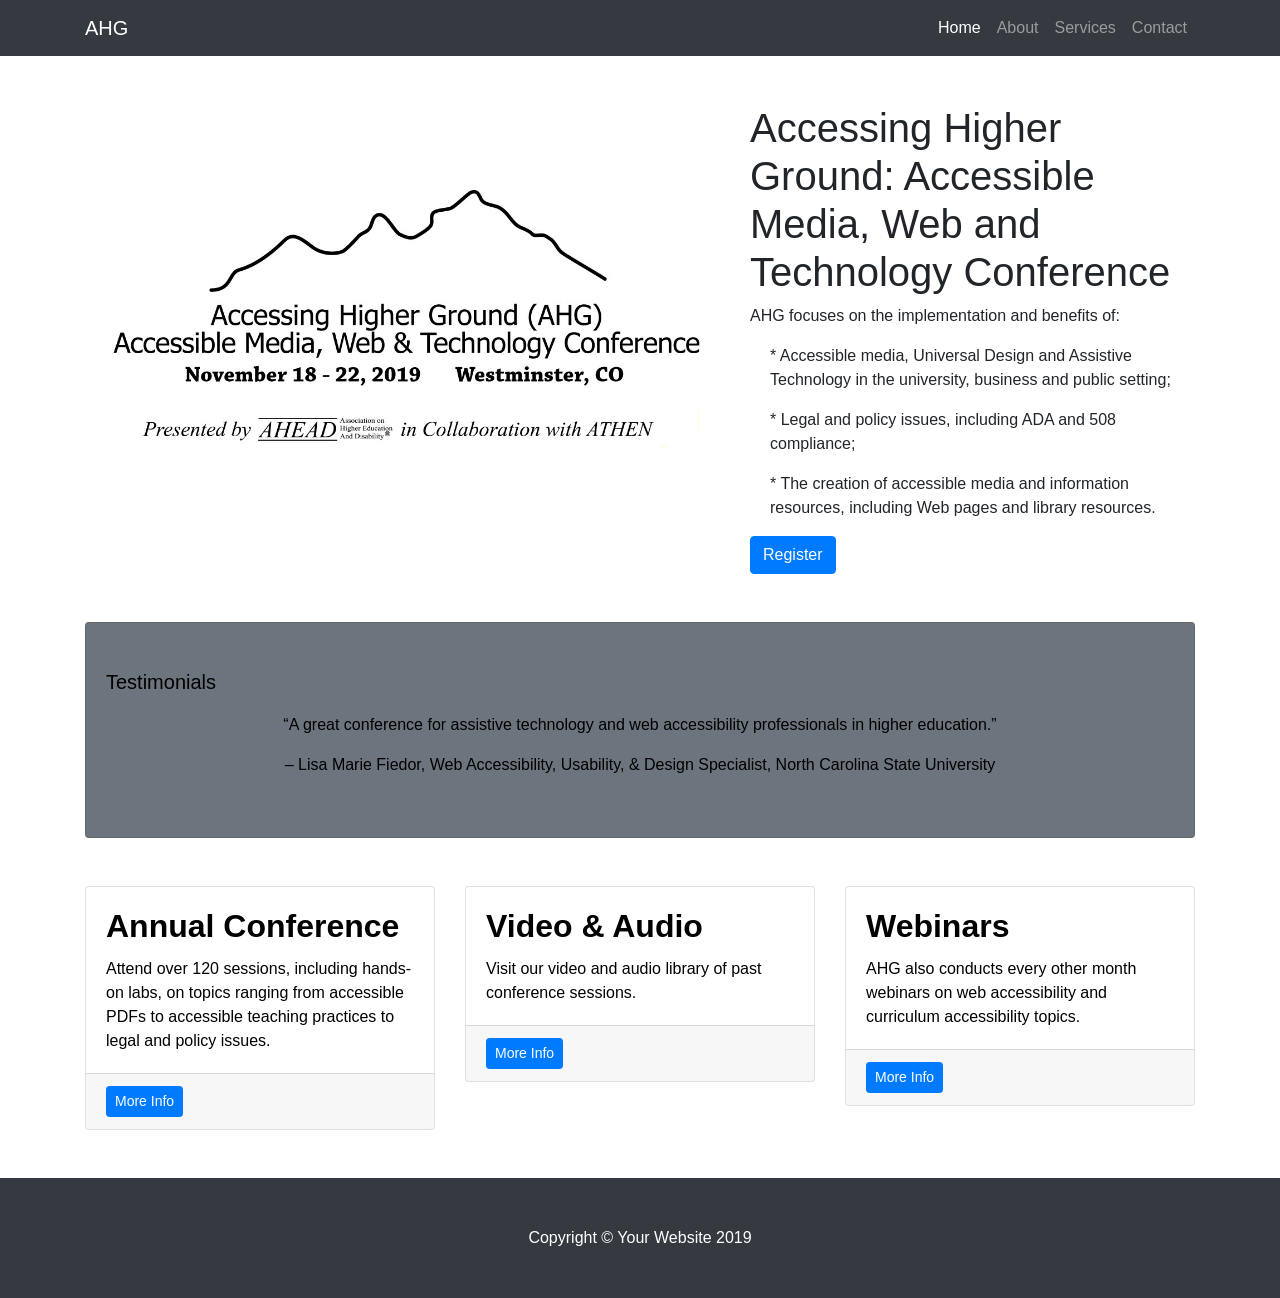
<file: index.html>
<!DOCTYPE html>
<html lang="en">

<head>
<meta charset="utf-8">
<meta name="viewport" content="width=device-width, initial-scale=1, shrink-to-fit=no">
<meta name="description" content="">
<meta name="author" content="">
<title>Accessing Higher Ground Conference</title>

<!-- Bootstrap core CSS -->
<link href="vendor/bootstrap/css/bootstrap.min.css" rel="stylesheet">
<link href="css/small-business.css" rel="stylesheet">
</head>

<body>

<header role="banner">
  <nav class="navbar navbar-expand-lg navbar-dark bg-dark fixed-top" role="navigation" aria-label="main navigation">
    <div class="container">
      <a class="navbar-brand" href="#">AHG</a>
      <button class="navbar-toggler" type="button" data-toggle="collapse" data-target="#navbarResponsive" 
        aria-controls="navbarResponsive" aria-expanded="false" aria-label="Toggle navigation">
        <span class="navbar-toggler-icon"></span>
      </button>
      
      <div class="collapse navbar-collapse" id="navbarResponsive">
        <ul class="navbar-nav ml-auto">
          <li class="nav-item active"><a class="nav-link" href="#">Home <span class="sr-only">(current)</span></a></li>
          <li class="nav-item"><a class="nav-link" href="#">About</a></li>
          <li class="nav-item"><a class="nav-link" href="#">Services</a></li>
          <li class="nav-item"><a class="nav-link" href="#">Contact</a></li>
        </ul>
      </div>
    </div>
  </nav>
</header>

<div class="container">

  <div class="row align-items-center my-5">
    <div class="col-lg-7">
      <img class="img-fluid rounded mb-4 mb-lg-0" src="images/AHG Conference Logo (2019).jpg" alt="Accessing Higher Ground Conference Logo">
    </div>
    <div class="col-lg-5">
      <h1>Accessing Higher Ground: Accessible Media, Web and Technology Conference</h1>
      <p><span id="Accessing_Higher_Ground_focuses_on_the_implementation_and_benefits_of">AHG focuses on the implementation and benefits of:</span></p>
      <p style="margin-left:20px;">* Accessible media, Universal Design and Assistive Technology in the university, business and public setting;</p>
      <p style="margin-left:20px;">* Legal and policy issues, including ADA and 508 compliance;</p>
      <p style="margin-left:20px;">* The creation of accessible media and information resources, including Web pages and library resources.</p>
      <a class="btn btn-primary" href="#">Register</a>
    </div>
  </div>

  <aside class="card text-white bg-secondary my-5 py-4 text-center">
    <div class="card-body">
      <p style="float:left; font-size:1.25em;">Testimonials</p>
      <p style="clear:left">&ldquo;A great conference for assistive technology and web accessibility professionals in higher education.&rdquo;</p>
      <p>– Lisa Marie Fiedor, Web Accessibility, Usability, &amp; Design Specialist, North Carolina State University</p>
    </div>
  </aside>

  <div class="row">

    <div class="col-md-4 mb-5">
      <section>
        <div class="card h-100">
          <div class="card-body">
            <h2 class="card-title"><strong>Annual Conference</strong></h2>
            <p class="card-text">Attend over 120 sessions, including hands-on labs, on topics ranging from accessible PDFs to accessible teaching practices to legal and policy issues.</p>
          </div>
          <div class="card-footer">
            <a href="#" class="btn btn-primary btn-sm">More Info</a>
          </div>
        </div>
      </section>
    </div>

    <div class="col-md-4 mb-5">
      <section>
        <div class="card h-100">
          <div class="card-body">
            <h2 class="card-title"><strong>Video &amp; Audio</strong></h2>
            <p class="card-text">Visit our video and audio library of past conference sessions.</p>
          </div>
          <div class="card-footer">
            <a href="#" class="btn btn-primary btn-sm">More Info</a>
          </div>
        </div>
      </section>
    </div>

    <div class="col-md-4 mb-5">
      <section>
        <div class="card h-100">
          <div class="card-body">
            <h2 class="card-title"><strong>Webinars</strong></h2>
            <p class="card-text">AHG also conducts every other month webinars on web accessibility and curriculum accessibility topics.</p>
          </div>
          <div class="card-footer">
            <a href="#" class="btn btn-primary btn-sm">More Info</a>
          </div>
        </div>
      </section>
    </div>

  </div>

</div>

<footer class="py-5 bg-dark" role="contentinfo">
  <div class="container">
    <p class="m-0 text-center text-white">Copyright &copy; Your Website 2019</p>
  </div>
</footer>

<script src="vendor/jquery/jquery.min.js"></script>
<script src="vendor/bootstrap/js/bootstrap.bundle.min.js"></script>

</body>
</html>
</file>
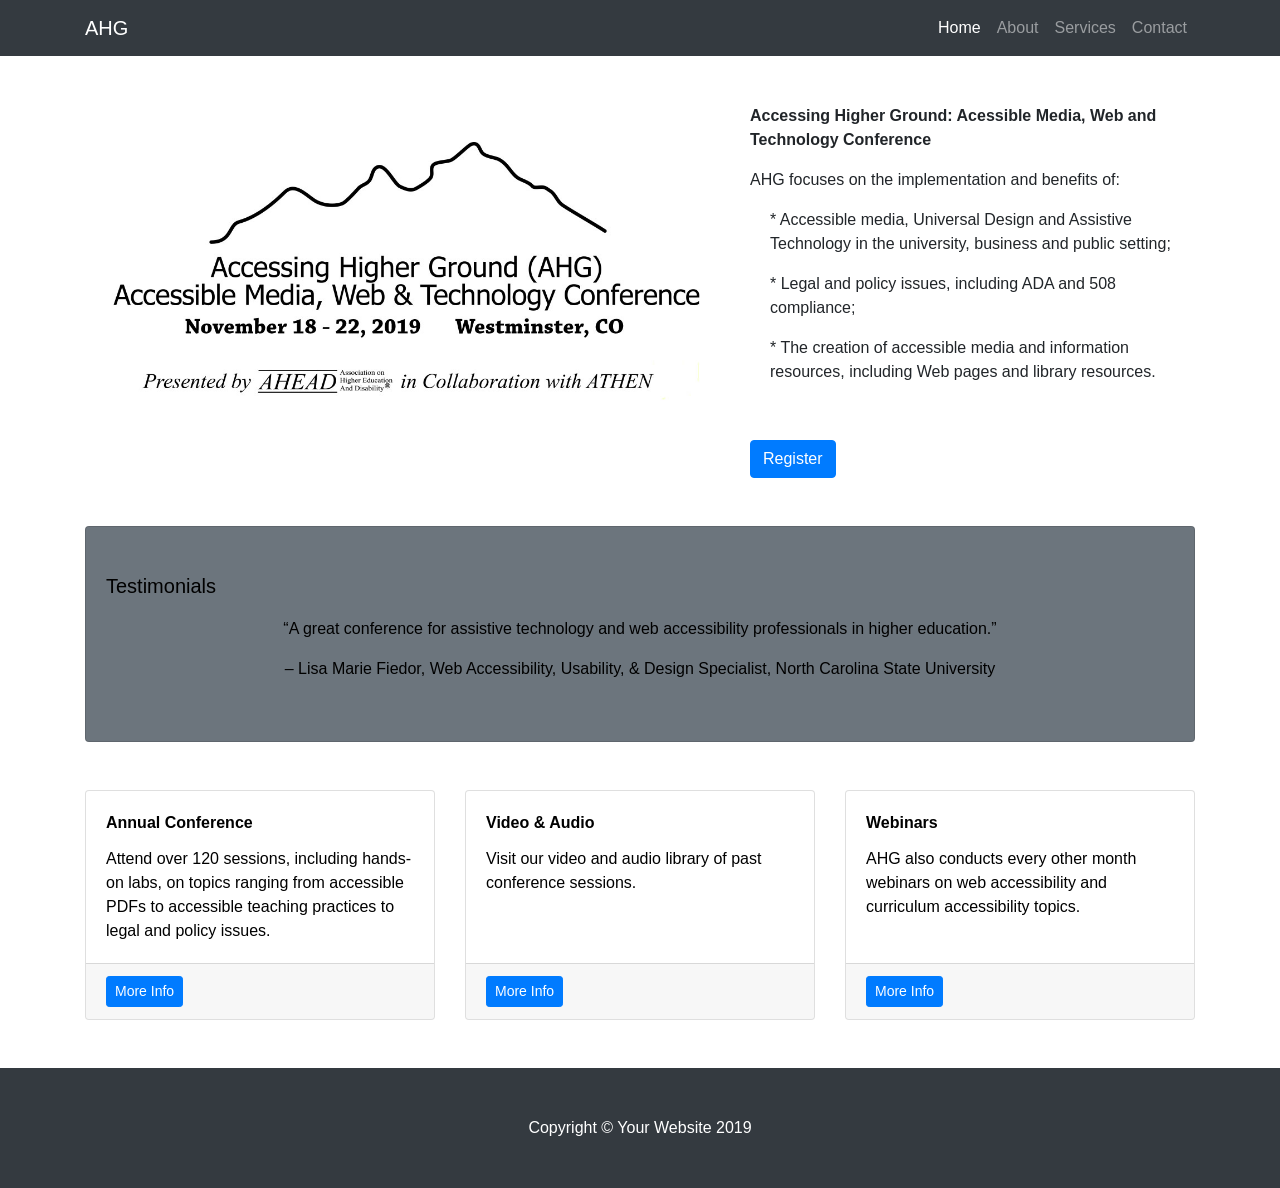
<file: Asst6OriginalFiles/index.html>
<!DOCTYPE html>
<html lang="en">

<head>

  <meta charset="utf-8">
  <meta name="viewport" content="width=device-width, initial-scale=1, shrink-to-fit=no">
  <meta name="description" content="">
  <meta name="author" content="">

  <title>Main Page</title>

  <!-- Bootstrap core CSS -->
  <link href="vendor/bootstrap/css/bootstrap.min.css" rel="stylesheet">

  <!-- Custom styles for this template -->
  <link href="css/small-business.css" rel="stylesheet">

</head>

<body>

  <!-- Navigation -->
  <!-- nav class="navbar navbar-expand-lg navbar-dark bg-dark fixed-top" -->
  <div class="navbar navbar-expand-lg navbar-dark bg-dark fixed-top">
    <div class="container">
      <a class="navbar-brand" href="#">AHG</a>
      <button class="navbar-toggler" type="button" data-toggle="collapse" data-target="#navbarResponsive" aria-controls="navbarResponsive" aria-expanded="false" aria-label="Toggle navigation">
        <span class="navbar-toggler-icon"></span>
      </button>
      <div class="collapse navbar-collapse" id="navbarResponsive">
        <!-- ul class="navbar-nav ml-auto" -->
         <div class="navbar-nav ml-auto">
          <!-- li class="nav-item active" -->
          <span class="nav-item active">
            <a class="nav-link" href="#">Home
              <span class="sr-only">(current)</span>
            </a>
          </span>
          <!-- li class="nav-item" -->
          <span class="nav-item">
            <a class="nav-link" href="#">About</a>
          <!-- /li -->
          </span>
          <!-- li class="nav-item" -->
          <span class="nav-item">
            <a class="nav-link" href="#">Services</a>
          <!-- /li -->
          </span>
          <!-- li class="nav-item" -->
          <span class="nav-item">
            <a class="nav-link" href="#">Contact</a>
          <!-- /li -->
          </span>
        <!-- /ul -->
        
        </div>
      </div>
    
  <!-- /nav -->
  </div>
  </div>

  <!-- Page Content -->
  <div class="container">

    <!-- Heading Row -->
    <div class="row align-items-center my-5">
      <div class="col-lg-7">
        <img class="img-fluid rounded mb-4 mb-lg-0" src="images/AHG Conference Logo (2019).jpg">
      </div>
      <!-- /.col-lg-8 -->
      <div class="col-lg-5">
        <p><strong>Accessing Higher Ground: Acessible Media, Web and Technology Conference</strong></p>
        <p><span id="Accessing_Higher_Ground_focuses_on_the_implementation_and_benefits_of">AHG focuses on the implementation and benefits of:</span></p>
          <p style="margin-left:20px;">* Accessible media, Universal Design and Assistive Technology in the university, business and public setting;</p>
          <p style="margin-left:20px;">* Legal and policy issues, including ADA and 508 compliance;</p>
          <p style="margin-left:20px;">* The creation of accessible media and information resources, including Web pages and library resources.</p>
        
        <p>&nbsp;</p>
        <a class="btn btn-primary" href="#">Register</a>
      </div>
      <!-- /.col-md-4 -->
    </div>
    <!-- /.row -->

    <!-- Call to Action Well -->
    <div class="card text-white bg-secondary my-5 py-4 text-center">
      <div class="card-body">
      <p style="float:left; font-size:1.25em;">Testimonials</p>
        <p style="clear:left">&ldquo;A great conference for assistive  technology and web accessibility professionals in higher education.&rdquo; </p>
        <p>– Lisa  Marie Fiedor, Web Accessibility, Usability, &amp; Design Specialist, North  Carolina State University      </p>
      </div>
    </div>

    <!-- Content Row -->
    <div class="row">
      <div class="col-md-4 mb-5">
        <div class="card h-100">
          <div class="card-body">
          <!-- was h2 -->
            <strong><p class="card-title">Annual Conference</p></strong>
            <p class="card-text">Attend over 120 sessions, including hands-on labs, on topics ranging from accessible PDFs to accessible teaching practices to legal and policy issues.</p>
          </div>
          <div class="card-footer">
            <a href="#" class="btn btn-primary btn-sm">More Info</a>
          </div>
        </div>
      </div>
      <!-- /.col-md-4 -->
      <div class="col-md-4 mb-5">
        <div class="card h-100">
          <div class="card-body">
            <p class="card-title"><strong>Video &amp; Audio</strong></p>
            <p class="card-text">Visit our video and audio library of past conference sessions.</p>
          </div>
          <div class="card-footer">
            <a href="#" class="btn btn-primary btn-sm">More Info</a>
          </div>
        </div>
      </div>
      <!-- /.col-md-4 -->
      <div class="col-md-4 mb-5">
        <div class="card h-100">
          <div class="card-body">
          <!-- was h2 -->
            <p class="card-title"><strong>Webinars</strong></p>
            <p class="card-text">AHG also conducts every other month webinars on web accessibility and curriculum accessibility topics.</p>
          </div>
          <div class="card-footer">
            <a href="#" class="btn btn-primary btn-sm">More Info</a>
          </div>
        </div>
      </div>
      <!-- /.col-md-4 -->

    </div>
    <!-- /.row -->

  </div>
  <!-- /.container -->

  <!-- Footer -->
  <!-- footer class="py-5 bg-dark"  -->
  <div class="py-5 bg-dark">
    <div class="container">
      <p class="m-0 text-center text-white">Copyright &copy; Your Website 2019</p>
    </div>
    <!-- /.container -->
  <!-- /footer -->
  <!-- /div -->

  <!-- Bootstrap core JavaScript -->
  <script src="vendor/jquery/jquery.min.js"></script>
  <script src="vendor/bootstrap/js/bootstrap.bundle.min.js"></script>

</body>

</html>
</file>
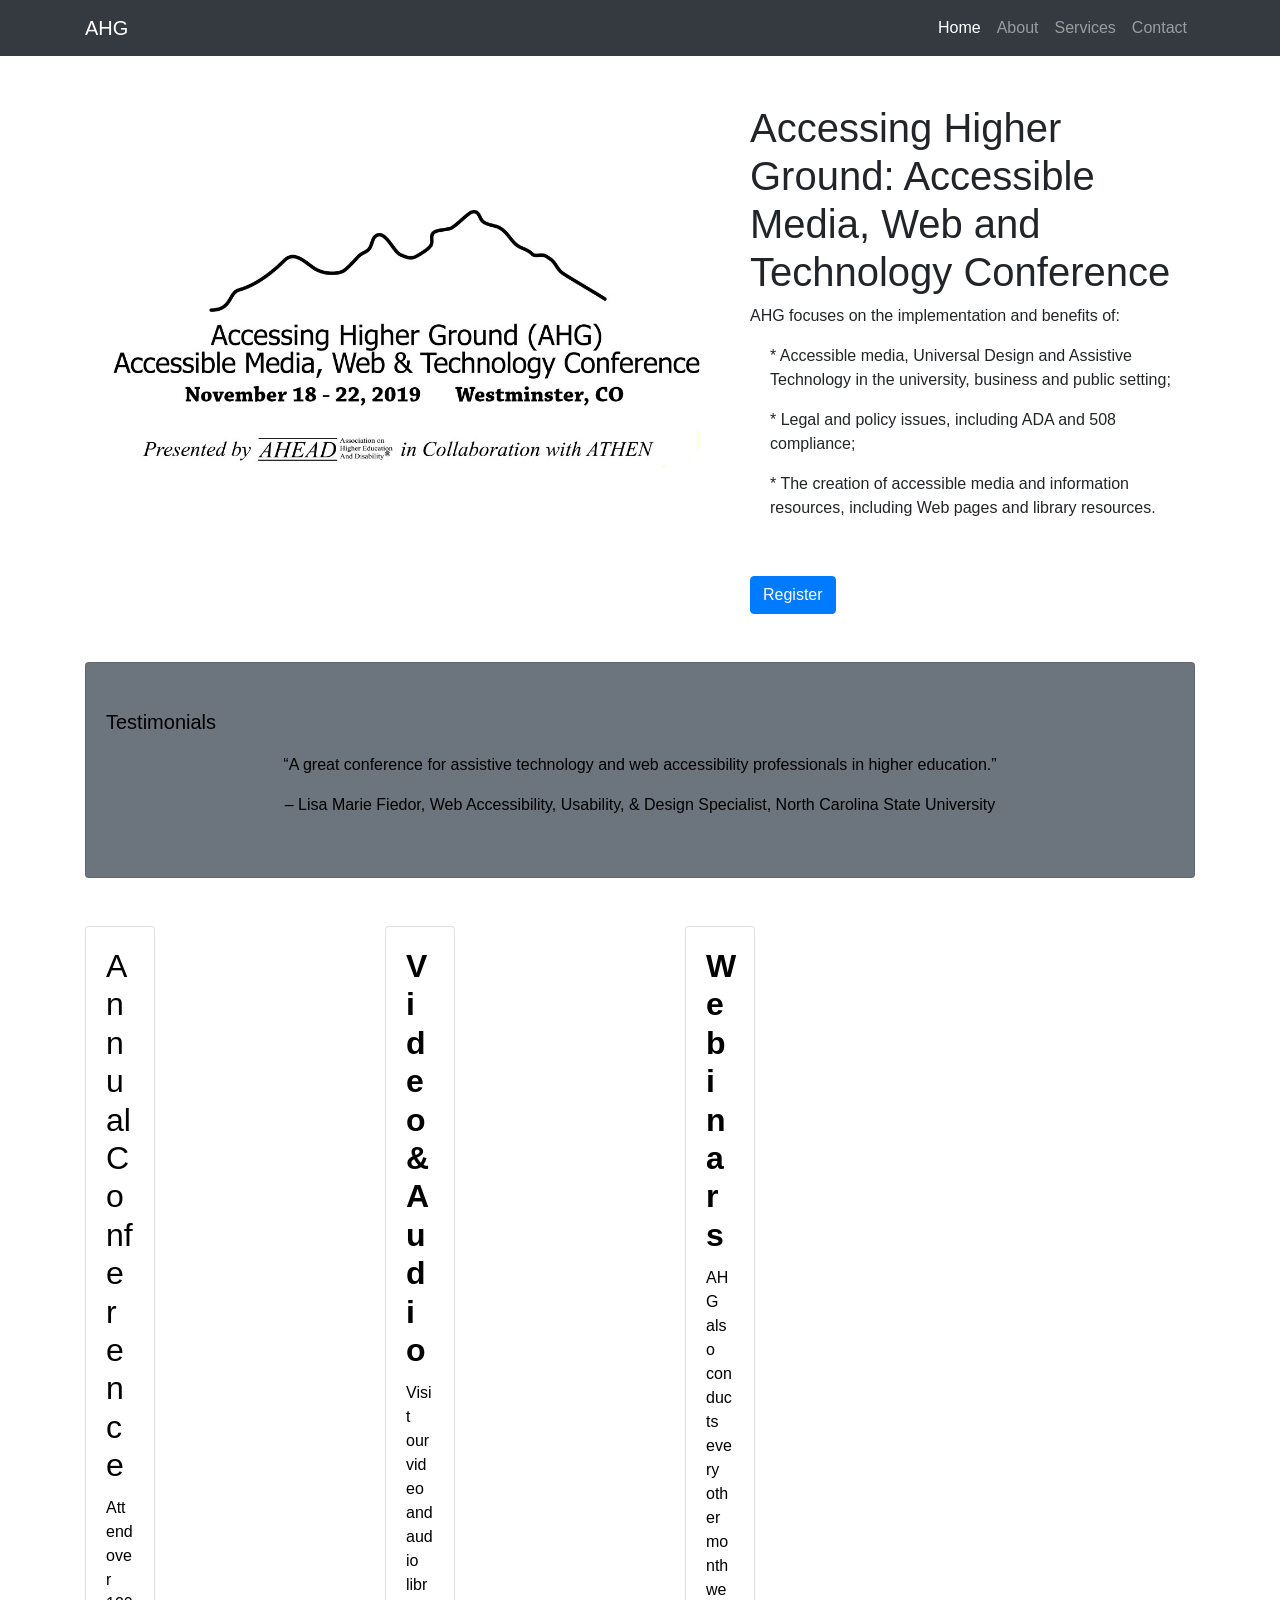
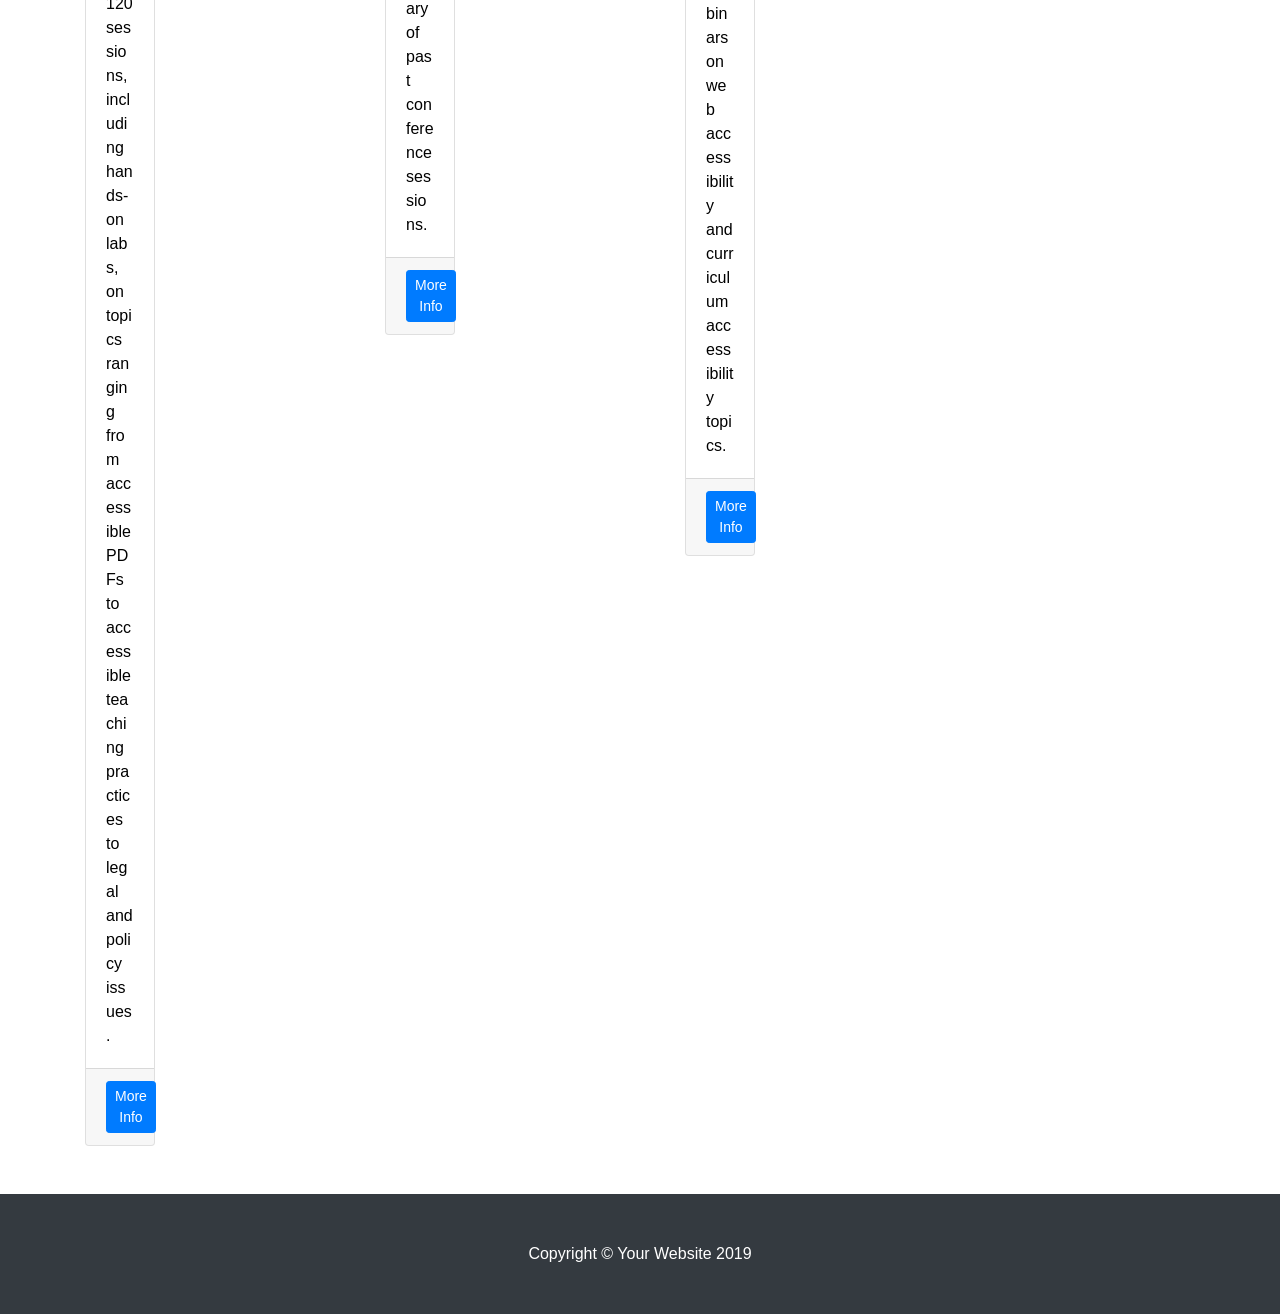
<file: Asst6WebsiteReCode/index.html>
<!DOCTYPE html>
<html lang="en">

<head>

  <meta charset="utf-8">
  <meta name="viewport" content="width=device-width, initial-scale=1, shrink-to-fit=no">
  <meta name="description" content="">
  <meta name="author" content="">

  <title>Accessing Higher Ground Conference</title>

  <!-- Bootstrap core CSS -->
  <link href="vendor/bootstrap/css/bootstrap.min.css" rel="stylesheet">

  <!-- Custom styles for this template -->
  <link href="css/small-business.css" rel="stylesheet">

</head>

<body>

<!-- Navigation -->
 <header role="banner"><nav class="navbar navbar-expand-lg navbar-dark bg-dark fixed-top" role="navigation" aria-label="main navigation">
  <div class="container">
    <a class="navbar-brand" href="#">AHG</a>
    <button class="navbar-toggler" type="button" data-toggle="collapse" data-target="#navbarResponsive" 
      aria-controls="navbarResponsive" aria-expanded="false" aria-label="Toggle navigation">
      <span class="navbar-toggler-icon"></span>
    </button>
    
    <div class="collapse navbar-collapse" id="navbarResponsive">
      <ul class="navbar-nav ml-auto">
        <li class="nav-item active">
          <a class="nav-link" href="#">Home <span class="sr-only">(current)</span></a>
        </li>
        <li class="nav-item">
          <a class="nav-link" href="#">About</a>
        </li>
        <li class="nav-item">
          <a class="nav-link" href="#">Services</a>
        </li>
        <li class="nav-item">
          <a class="nav-link" href="#">Contact</a>
        </li>
      </ul>
    </div>
  </div>
</nav></header>



  <!-- Page Content -->
  <div class="container">

    <!-- Heading Row -->
    <div class="row align-items-center my-5">
      <div class="col-lg-7">
        <img class="img-fluid rounded mb-4 mb-lg-0" src="images/AHG Conference Logo (2019).jpg" alt ="Accessing Higher Ground Conference Logo">
      </div>
      <!-- /.col-lg-8 -->
      <div class="col-lg-5">
        <h1>Accessing Higher Ground: Accessible Media, Web and Technology Conference</h1>
        <p><span id="Accessing_Higher_Ground_focuses_on_the_implementation_and_benefits_of">AHG focuses on the implementation and benefits of:</span></p>
          <p style="margin-left:20px;">* Accessible media, Universal Design and Assistive Technology in the university, business and public setting;</p>
          <p style="margin-left:20px;">* Legal and policy issues, including ADA and 508 compliance;</p>
          <p style="margin-left:20px;">* The creation of accessible media and information resources, including Web pages and library resources.</p>
        
        <p>&nbsp;</p>
        <a class="btn btn-primary" href="#">Register</a>
      </div>
      <!-- /.col-md-4 -->
    </div>
    <!-- /.row -->

    <!-- Call to Action Well -->
    <aside class="card text-white bg-secondary my-5 py-4 text-center">
      <div class="card-body">
      <p style="float:left; font-size:1.25em;">Testimonials</p>
        <p style="clear:left">&ldquo;A great conference for assistive  technology and web accessibility professionals in higher education.&rdquo; </p>
        <p>– Lisa  Marie Fiedor, Web Accessibility, Usability, &amp; Design Specialist, North  Carolina State University      </p>
      </div>
    </aside>

    <!-- Content Row -->
    <div class="row">

    <section> <div class="col-md-4 mb-5">
        <div class="card h-100">
          <div class="card-body">
          <!-- was h2 -->
            <strong><h2 class="card-title">Annual Conference</h2></strong>
            <p class="card-text">Attend over 120 sessions, including hands-on labs, on topics ranging from accessible PDFs to accessible teaching practices to legal and policy issues.</p>
          </div>
          <div class="card-footer">
            <a href="#" class="btn btn-primary btn-sm">More Info</a>
          </div>
        </div>
      </div>
    </section>
      
      <!-- /.col-md-4 -->
      <section>  <div class="col-md-4 mb-5">
        <div class="card h-100">
          <div class="card-body">
            <h2 class="card-title"><strong>Video &amp; Audio</strong></h2>
            <p class="card-text">Visit our video and audio library of past conference sessions.</p>
          </div>
          <div class="card-footer">
            <a href="#" class="btn btn-primary btn-sm">More Info</a>
          </div>
        </div>
      </div>
    </section>
    
      <!-- /.col-md-4 -->
      <section><div class="col-md-4 mb-5">
        <div class="card h-100">
          <div class="card-body">
          <!-- was h2 -->
            <h2 class="card-title"><strong>Webinars</strong></h2>
            <p class="card-text">AHG also conducts every other month webinars on web accessibility and curriculum accessibility topics.</p>
          </div>
          <div class="card-footer">
            <a href="#" class="btn btn-primary btn-sm">More Info</a>
          </div>
          </div>
      </div></section> 
      
      <!-- /.col-md-4 -->

    </div>
    <!-- /.row -->

  </div>
  <!-- /.container -->

  <!-- Footer -->
  <!-- footer class="py-5 bg-dark"  -->
  
<footer class="py-5 bg-dark" role="contentinfo">
  <div class="container">
    <p class="m-0 text-center text-white">Copyright &copy; Your Website 2019</p>
  </div>
</footer>

    <!-- /.container -->
  <!-- /footer -->
  <!-- /div -->

  <!-- Bootstrap core JavaScript -->
  <script src="vendor/jquery/jquery.min.js"></script>
  <script src="vendor/bootstrap/js/bootstrap.bundle.min.js"></script>

</body>

</html>
</file>
<file: css/small-business.css>
/*!
 * Start Bootstrap - Small Business (https://startbootstrap.com/template-overviews/small-business)
 * Copyright 2013-2019 Start Bootstrap
 * Licensed under MIT (https://github.com/BlackrockDigital/startbootstrap-small-business/blob/master/LICENSE)
 */
body {
  padding-top: 56px;
}
</file>
<file: Asst6OriginalFiles/css/small-business.css>
/*!
 * Start Bootstrap - Small Business (https://startbootstrap.com/template-overviews/small-business)
 * Copyright 2013-2019 Start Bootstrap
 * Licensed under MIT (https://github.com/BlackrockDigital/startbootstrap-small-business/blob/master/LICENSE)
 */
body {
  padding-top: 56px;
}
</file>
<file: Asst6WebsiteReCode/css/small-business.css>
/*!
 * Start Bootstrap - Small Business (https://startbootstrap.com/template-overviews/small-business)
 * Copyright 2013-2019 Start Bootstrap
 * Licensed under MIT (https://github.com/BlackrockDigital/startbootstrap-small-business/blob/master/LICENSE)
 */
body {
  padding-top: 56px;
}
</file>
